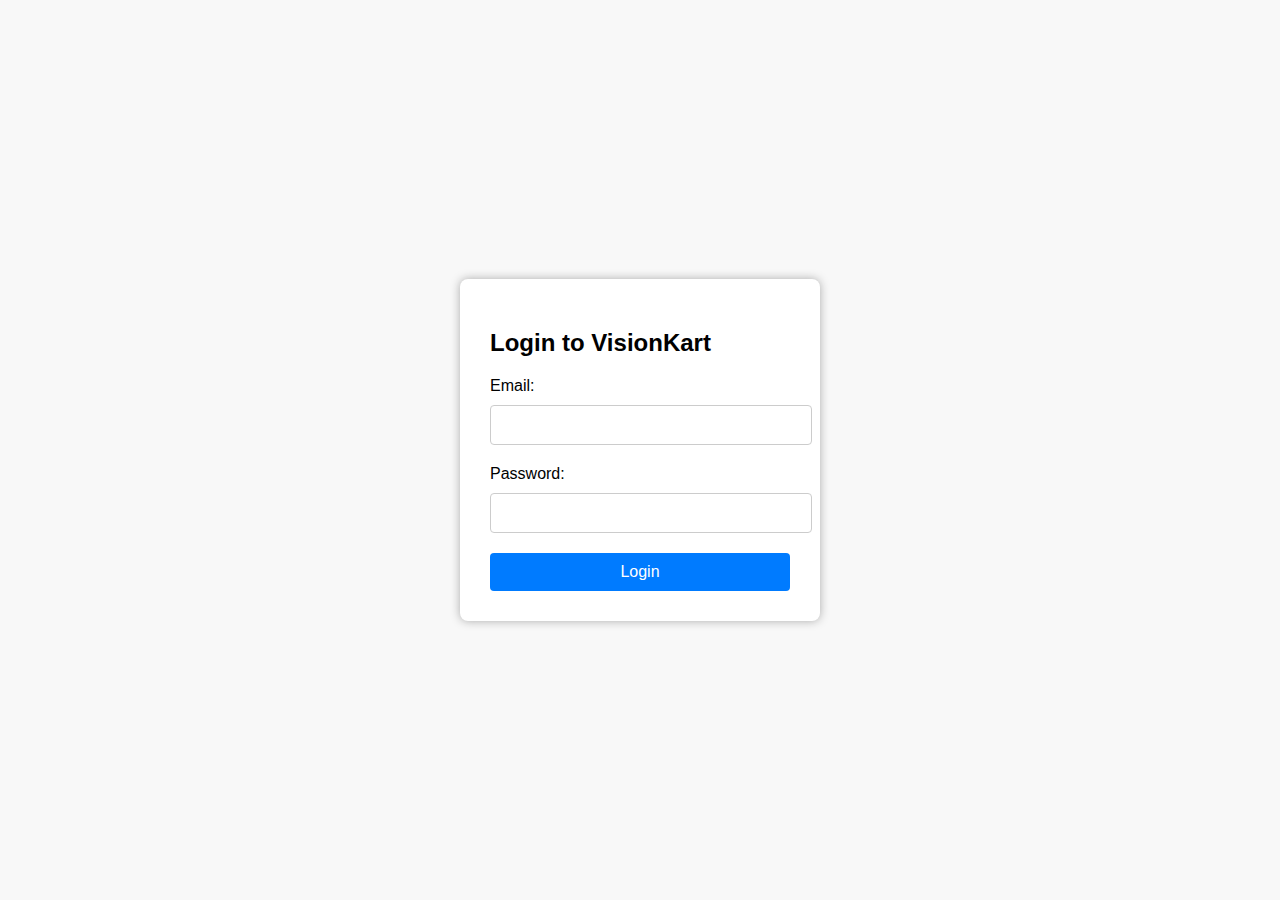
<file: index.html>
<!DOCTYPE html>
<html lang="en">
<head>
  <meta charset="UTF-8" />
  <meta name="viewport" content="width=device-width, initial-scale=1" />
  <title>VisionKart - Login</title>
  <style>
    body {
      font-family: Arial, sans-serif;
      background: #f8f8f8;
      display: flex;
      justify-content: center;
      align-items: center;
      height: 100vh;
      margin: 0;
    }
    .login-box {
      background: white;
      padding: 30px;
      border-radius: 8px;
      box-shadow: 0 0 10px #aaa;
      width: 300px;
    }
    input[type="email"],
    input[type="password"] {
      width: 100%;
      padding: 10px;
      margin-top: 10px;
      margin-bottom: 20px;
      border: 1px solid #ccc;
      border-radius: 4px;
      font-size: 16px;
    }
    button {
      width: 100%;
      padding: 10px;
      background: #007bff;
      color: white;
      border: none;
      font-size: 16px;
      cursor: pointer;
      border-radius: 4px;
    }
    button:hover {
      background: #0056b3;
    }
  </style>
</head>
<body>

  <div class="login-box">
    <h2>Login to VisionKart</h2>
    <form id="loginForm">
      <label for="email">Email:</label><br />
      <input type="email" id="email" required /><br />
      <label for="password">Password:</label><br />
      <input type="password" id="password" required /><br />
      <button type="submit">Login</button>
    </form>
  </div>

  <script>
    document.getElementById('loginForm').addEventListener('submit', function(event) {
      event.preventDefault();

      const email = document.getElementById('email').value.trim();
      const password = document.getElementById('password').value.trim();

      if (email && password) {
        // Save login state (for demo purpose)
        sessionStorage.setItem('userEmail', email);
        alert('Login successful!');
        // Redirect to home page
        window.location.href = 'home.html'; 
      } else {
        alert('Please enter valid email and password');
      }
    });
  </script>

</body>
</html>
</file>
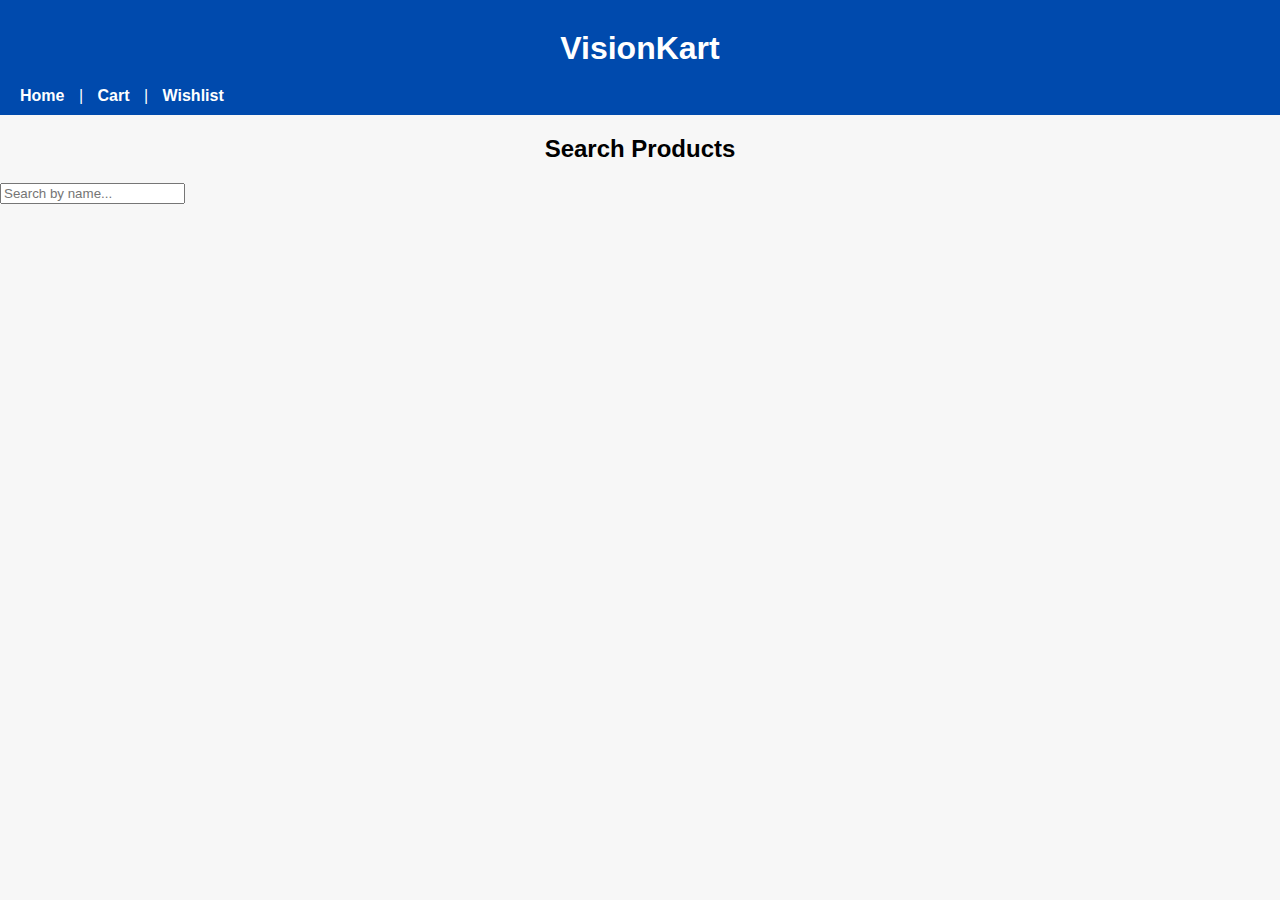
<file: search.html>
<!DOCTYPE html>
<html lang="en">
<head>
  <meta charset="UTF-8" />
  <title>Search Products - VisionKart</title>
  <link rel="stylesheet" href="style.css" />
  <script src="app.js" defer></script>
</head>
<body>
  <header>
    <h1>VisionKart</h1>
    <nav>
      <a href="home.html">Home</a> |
      <a href="cart.html">Cart</a> |
      <a href="wishlist.html">Wishlist</a>
    </nav>
  </header>

  <main>
    <h2>Search Products</h2>
    <input type="text" id="searchInput" placeholder="Search by name..." />
    <div class="product-container" id="search-results"></div>
  </main>

  <script>
    document.addEventListener("DOMContentLoaded", () => {
      const input = document.getElementById("searchInput");
      const results = document.getElementById("search-results");

      input.addEventListener("input", () => {
        const query = input.value.toLowerCase();
        const filtered = products.filter(p =>
          p.name.toLowerCase().includes(query)
        );

        results.innerHTML = "";

        if (filtered.length === 0) {
          results.innerHTML = "<p>No products found.</p>";
          return;
        }

        filtered.forEach(product => {
          const card = document.createElement("div");
          card.className = "product-card";

          card.innerHTML = `
            <img src="${product.image}" alt="${product.name}" />
            <h3>${product.name}</h3>
            <p>Price: ₹${product.price}</p>
            <button onclick="addToCart(${product.id})">Add to Cart</button>
            <button onclick="addToWishlist(${product.id})">Add to Wishlist</button>
          `;

          results.appendChild(card);
        });
      });
    });
  </script>
</body>
</html>
</file>
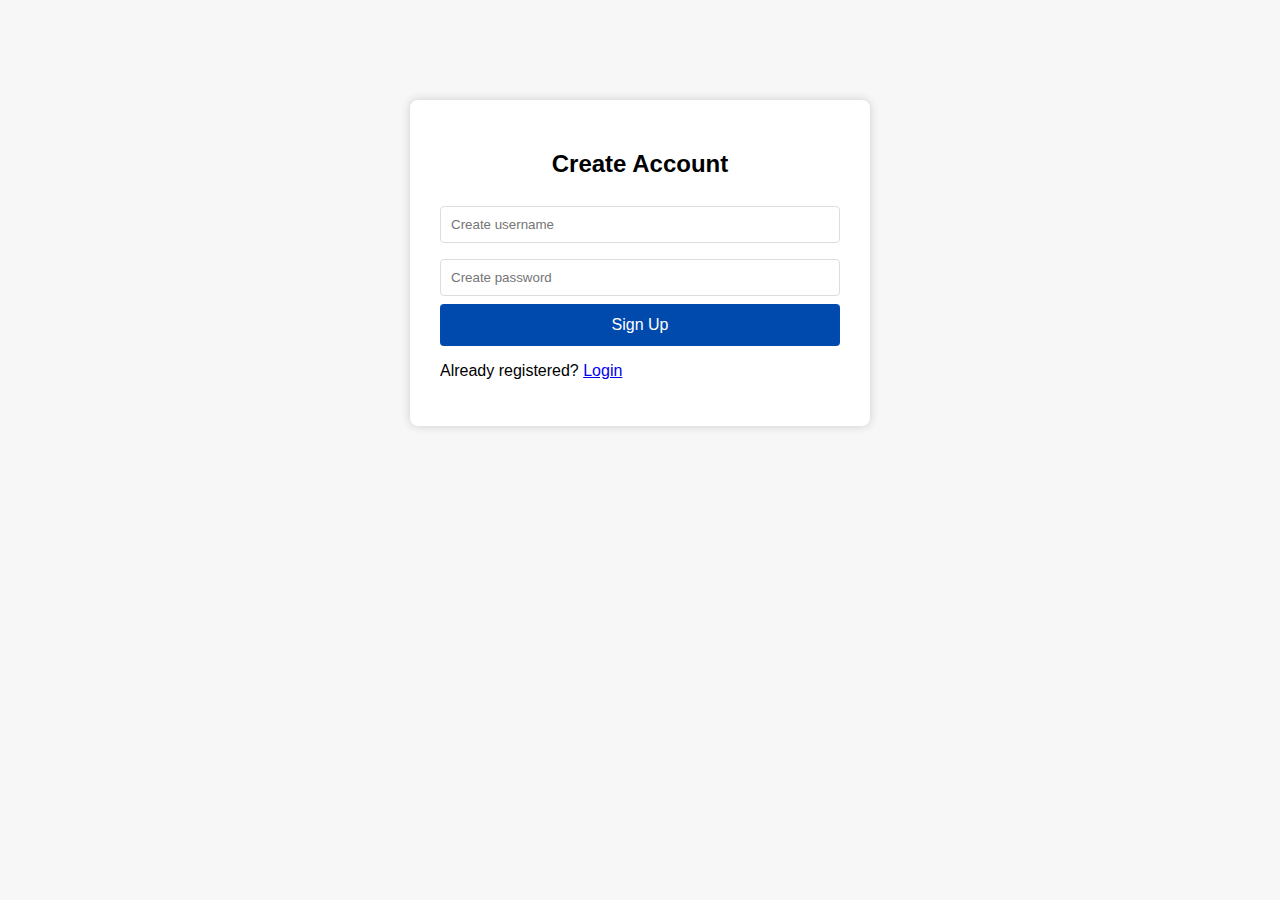
<file: signup.html>
<!DOCTYPE html>
<html>
<head>
  <title>Sign Up - VisionKart</title>
  <link rel="stylesheet" href="style.css" />
</head>
<body>
  <div class="login-container">
    <h2>Create Account</h2>
    <form onsubmit="signup(event)">
      <input type="text" id="newuser" placeholder="Create username" required /><br />
      <input type="password" id="newpass" placeholder="Create password" required /><br />
      <button type="submit">Sign Up</button>
      <p>Already registered? <a href="index.html">Login</a></p>
    </form>
  </div>

  <script>
    function signup(e) {
      e.preventDefault();
      const user = document.getElementById("newuser").value.trim();
      const pass = document.getElementById("newpass").value;

      localStorage.setItem("visionkart-user", user);
      localStorage.setItem("visionkart-pass", pass);

      alert("Account created! Please login.");
      window.location.href = "index.html";
    }
  </script>
</body>
</html>
</file>
<file: style.css>
body {
  font-family: Arial, sans-serif;
  margin: 0; padding: 0;
  background: #f7f7f7;
}

header {
  background: #004aad;
  padding: 10px;
  color: white;
}

nav a {
  color: white;
  text-decoration: none;
  margin: 0 10px;
  font-weight: bold;
}

nav a:hover {
  text-decoration: underline;
}

h1, h2 {
  text-align: center;
  margin: 20px 0;
}

.login-container {
  max-width: 400px;
  margin: 100px auto;
  padding: 30px;
  background: white;
  border-radius: 8px;
  box-shadow: 0 0 10px #ccc;
}

.login-container input {
  width: 100%;
  padding: 10px;
  margin: 8px 0;
  box-sizing: border-box;
  border-radius: 4px;
  border: 1px solid #ddd;
}

.login-container button {
  width: 100%;
  background: #004aad;
  color: white;
  padding: 12px;
  border: none;
  border-radius: 4px;
  font-size: 16px;
  cursor: pointer;
}

.login-container button:hover {
  background: #00337a;
}

.product-list {
  display: flex;
  flex-wrap: wrap;
  justify-content: center;
  gap: 20px;
  padding: 0 20px 40px;
}

.product-card {
  background: white;
  border-radius: 8px;
  width: 220px;
  box-shadow: 0 0 8px #aaa;
  padding: 15px;
  text-align: center;
  position: relative;
}

.product-card img {
  width: 180px;
  height: 130px;
  object-fit: contain;
  margin-bottom: 10px;
}

.product-card h3 {
  font-size: 18px;
  margin: 8px 0;
}

.product-card p.price {
  font-weight: bold;
  margin: 10px 0;
  color: #004aad;
}

.product-card button {
  background: #004aad;
  color: white;
  border: none;
  padding: 8px 12px;
  margin: 5px;
  border-radius: 5px;
  cursor: pointer;
}

.product-card button:hover {
  background: #00337a;
}

/* Notification styles */
#notification-container {
  position: fixed;
  top: 20px;
  right: 20px;
  width: 300px;
  z-index: 10000;
}

.notification {
  background-color: #333;
  color: white;
  padding: 15px 20px;
  margin-bottom: 10px;
  border-radius: 5px;
  opacity: 0.95;
  font-family: 'Segoe UI', Tahoma, Geneva, Verdana, sans-serif;
  box-shadow: 0 2px 8px rgba(0,0,0,0.3);
  animation: slideIn 0.4s ease forwards;
}

@keyframes slideIn {
  from { transform: translateX(120%); opacity: 0; }
  to { transform: translateX(0); opacity: 0.95; }
}
</file>
